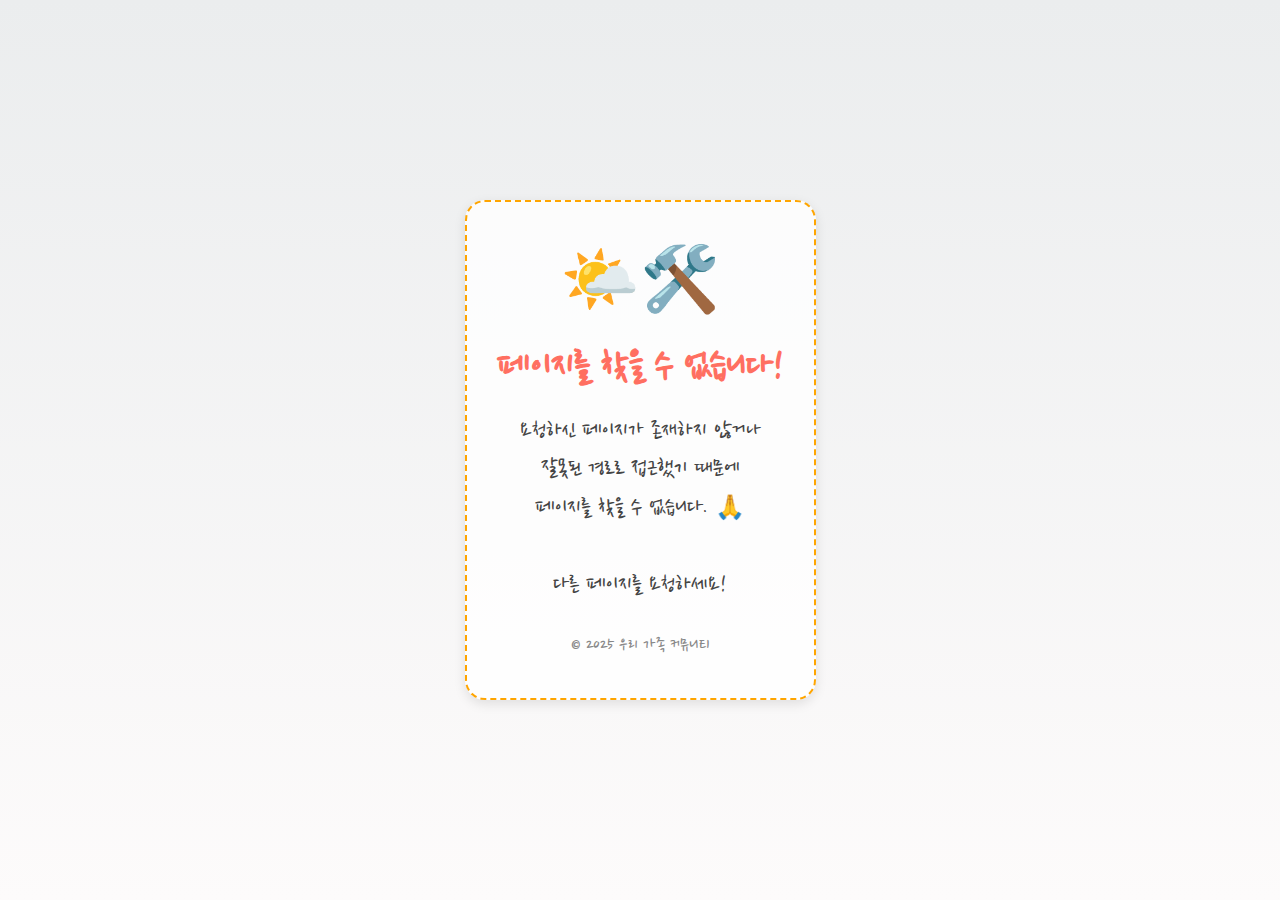
<file: templates/not_found_404.html>
<!DOCTYPE html>
<html lang="ko">
<head>
  <meta charset="UTF-8">
  <title>페이지 없음 | 이용 불가</title>
  <meta name="viewport" content="width=device-width, initial-scale=1">
  <style>
    @import url('https://fonts.googleapis.com/css2?family=Nanum+Pen+Script&display=swap');

    * {
      margin: 0;
      padding: 0;
      box-sizing: border-box;
    }

    body {
      font-family: 'Nanum Pen Script', cursive;
      background: linear-gradient(to top, #fdfbfb 0%, #ebedee 100%);
      height: 100vh;
      display: flex;
      align-items: center;
      justify-content: center;
      flex-direction: column;
      color: #444;
    }

    .box {
      background: #ffffffcc;
      border: 2px dashed #ffa500;
      padding: 40px 30px;
      border-radius: 20px;
      box-shadow: 0 4px 12px rgba(0,0,0,0.1);
      text-align: center;
      max-width: 90%;
    }

    h1 {
      font-size: 2.5rem;
      color: #ff6f61;
      margin-bottom: 20px;
    }

    p {
      font-size: 1.5rem;
      line-height: 2.4rem;
    }

    .illustration {
      font-size: 4rem;
      margin-bottom: 20px;
    }

    .footer {
      margin-top: 30px;
      font-size: 1.2rem;
      color: #888;
    }
  </style>
</head>
<body>
  <div class="box">
    <div class="illustration">🌤️🛠️</div>
    <h1>페이지를 찾을 수 없습니다!</h1>
    <p>
      요청하신 페이지가 존재하지 않거나<br>
      잘못된 경로로 접근했기 때문에<br>
      페이지를 찾을 수 없습니다. 🙏<br><br>
      다른 페이지를 요청하세요!
    </p>
    <div class="footer">
      © 2025 우리 가족 커뮤니티
    </div>
  </div>
</body>
</html>
</file>
